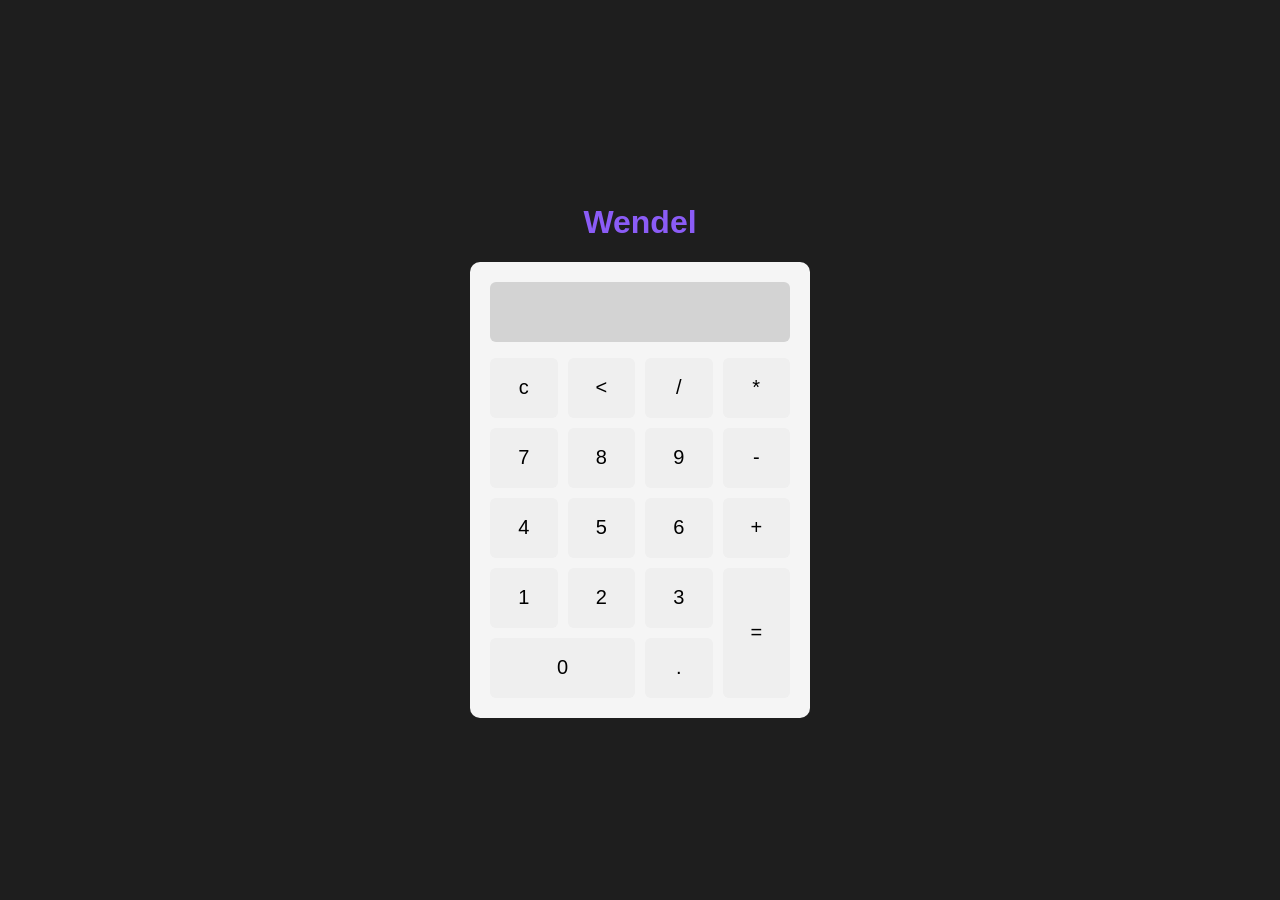
<file: index.html>
<!DOCTYPE html>
<html lang="en">
<head>
  <meta charset="UTF-8">
  <meta name="viewport" content="width=device-width, initial-scale=1.0">
  <link rel="stylesheet" href="style.css">
  <title>calculadora</title>
</head>
<body>
  <h1 class="roxo-animado">Wendel</h1>
  <div class ="calculator">
    <input type="text" disabled id="display">
    <div class="box-button">
      <button onclick="clean()">c</button>
      <button onclick="back()">&lt;</button>
      <button onclick="insertToDisplay('/')">/</button>
      <button onclick="insertToDisplay('*')">*</button>
      <button onclick="insertToDisplay('7')">7</button>
      <button onclick="insertToDisplay('8')">8</button>
      <button onclick="insertToDisplay('9')">9</button>
      <button onclick="insertToDisplay('-')">-</button>
      <button onclick="insertToDisplay('4')">4</button>
      <button onclick="insertToDisplay('5')">5</button>
      <button onclick="insertToDisplay('6')">6</button>
      <button onclick="insertToDisplay('+')">+</button>
      <button onclick="insertToDisplay('1')">1</button>
      <button onclick="insertToDisplay('2')">2</button>
      <button onclick="insertToDisplay('3')">3</button>
      <button class="btn-zero" onclick="insertToDisplay('0')">0</button>
      <button onclick="insertToDisplay('.')">.</button>
      <button class="btn-result" onclick="result()">=</button>
      </div> </div>
      
      <script src="script.js">script.js</script>
</body>
</html>
</file>
<file: style.css>
body {
  display: flex;
  flex-direction: column;
  justify-content: center;
  align-items: center;
  height: 100vh;
  margin: 0;
  padding: 0;
  font-family: Arial, Helvetica, sans-serif;
  background-color: #1E1E1E;
  
  
}

.roxo-animado {
  color: rgb(139, 92, 246);
  font-size: 32px;
  font-weight: bold;
  animation: mudaRoxo 3s infinite;
}

@keyframes mudaRoxo {
  0% { color: rgb(139, 92, 246); }
  33% { color: rgb(167, 139, 250); }
  66% { color: rgb(124, 58, 237); }
  100% { color: rgb(139, 92, 246); }
}

.calculator {background-color: whitesmoke;
  width: 300px;
  border-radius: 10px;
  padding: 20px;
}

#display {
  width: 100%;
  box-sizing: border-box;
  height: 60px;
  border: none;
  border-radius: 6px;
  background-color: #D3D3D3;
  text-align: right;
  font-size: 20px;
  margin-bottom: 16px;        }
  
.box-button {
  display: grid;
  grid-template-columns: 1fr 1fr 1fr 1fr;
  grid-template-rows: 1fr 1fr 1fr 1fr 1fr;
  gap: 10px;                }
  
  button {
    border: none;
    height: 60px;
    border-radius: 6px;
    font-size: 20px;
  }
  
  button:hover {
    background-color: #BBBBBB;
    cursor: pointer;
    transition: .4;
  }
  
  .btn-zero {
    grid-column: 1 / 3;
    
  }
  
  .btn-result {
    grid-row: 4 / 6;
    height: 100%;
    grid-column: 4;
  }
</file>
